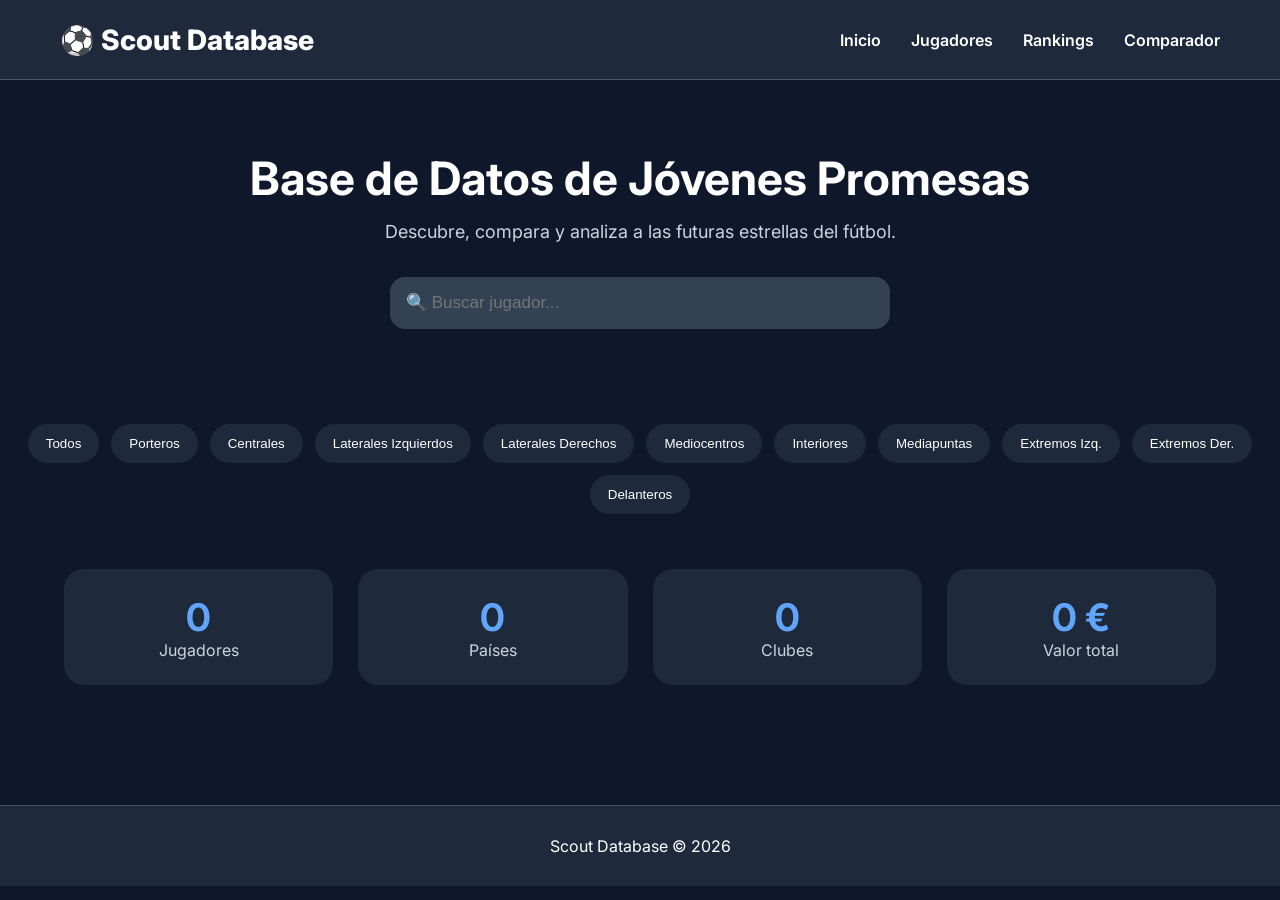
<file: index.html>
<!DOCTYPE html>
<html lang="es">

<head>
    <meta charset="UTF-8">
    <meta name="viewport" content="width=device-width, initial-scale=1.0">

    <title>Scout Database</title>

    <link rel="stylesheet" href="css/style.css">
</head>

<body>

    <!-- ========= HEADER ========= -->

    <header class="header">

        <div class="logo">
            <h1>⚽ Scout Database</h1>
        </div>

        <nav class="nav">

            <a href="#">Inicio</a>
            <a href="#">Jugadores</a>
            <a href="#">Rankings</a>
            <a href="#">Comparador</a>

        </nav>

    </header>

    <!-- ========= HERO ========= -->

    <section class="hero">

        <h2>Base de Datos de Jóvenes Promesas</h2>

        <p>
            Descubre, compara y analiza a las futuras estrellas del fútbol.
        </p>

        <input
            type="text"
            id="search"
            placeholder="🔍 Buscar jugador...">

    </section>

    <!-- ========= FILTROS ========= -->

    <section class="filters">

        <button data-position="Todos">Todos</button>
        <button data-position="POR">Porteros</button>
        <button data-position="DFC">Centrales</button>
        <button data-position="LI">Laterales Izquierdos</button>
        <button data-position="LD">Laterales Derechos</button>
        <button data-position="MCD">Mediocentros</button>
        <button data-position="MC">Interiores</button>
        <button data-position="MCO">Mediapuntas</button>
        <button data-position="EI">Extremos Izq.</button>
        <button data-position="ED">Extremos Der.</button>
        <button data-position="DC">Delanteros</button>

    </section>

    <!-- ========= ESTADÍSTICAS ========= -->

    <section class="dashboard">

        <div class="stat-box">
            <h3 id="totalPlayers">0</h3>
            <span>Jugadores</span>
        </div>

        <div class="stat-box">
            <h3 id="totalCountries">0</h3>
            <span>Países</span>
        </div>

        <div class="stat-box">
            <h3 id="totalClubs">0</h3>
            <span>Clubes</span>
        </div>

        <div class="stat-box">
            <h3 id="totalValue">0 €</h3>
            <span>Valor total</span>
        </div>

    </section>

    <!-- ========= JUGADORES ========= -->

    <main>

        <section id="players" class="players">

            <!-- Las tarjetas aparecerán aquí automáticamente -->

        </section>

    </main>

    <!-- ========= FOOTER ========= -->

    <footer>

        <p>

            Scout Database © 2026

        </p>

    </footer>

    <script src="js/app.js"></script>

</body>

</html>
</file>
<file: css/style.css>
/* ========================================
   SCOUT DATABASE
   style.css
======================================== */

@import url('https://fonts.googleapis.com/css2?family=Inter:wght@300;400;500;600;700;800;900&display=swap');

:root{

    --bg:#0f172a;
    --bg2:#1e293b;
    --bg3:#334155;

    --primary:#2563eb;
    --primaryHover:#1d4ed8;

    --green:#22c55e;
    --red:#ef4444;
    --yellow:#facc15;

    --text:#ffffff;
    --text2:#cbd5e1;

    --border:#475569;

}

*{

    margin:0;
    padding:0;
    box-sizing:border-box;

}

body{

    font-family:"Inter",sans-serif;

    background:var(--bg);

    color:white;

}

a{

    text-decoration:none;

    color:white;

}

img{

    max-width:100%;

    display:block;

}

header{

    height:80px;

    background:var(--bg2);

    display:flex;

    justify-content:space-between;

    align-items:center;

    padding:0 60px;

    border-bottom:1px solid var(--border);

    position:sticky;

    top:0;

    z-index:999;

}

.logo h1{

    font-size:28px;

    font-weight:800;

}

nav{

    display:flex;

    gap:30px;

}

nav a{

    transition:.25s;

    font-weight:600;

}

nav a:hover{

    color:#60a5fa;

}
.hero{

    text-align:center;

    padding:70px 20px;

}

.hero h2{

    font-size:46px;

    margin-bottom:15px;

}

.hero p{

    color:var(--text2);

    margin-bottom:35px;

    font-size:18px;

}
#search{

    width:500px;

    max-width:90%;

    padding:16px;

    border:none;

    border-radius:15px;

    background:var(--bg3);

    color:white;

    font-size:17px;

    outline:none;

}
.filters{

    display:flex;

    justify-content:center;

    flex-wrap:wrap;

    gap:12px;

    padding:25px;

}

.filters button{

    padding:12px 18px;

    border:none;

    border-radius:30px;

    background:var(--bg2);

    color:white;

    cursor:pointer;

    transition:.25s;

}

.filters button:hover{

    background:var(--primary);

}
.dashboard{

    width:90%;

    margin:auto;

    display:grid;

    grid-template-columns:repeat(auto-fit,minmax(180px,1fr));

    gap:25px;

    margin-top:30px;

}

.stat-box{

    background:var(--bg2);

    padding:25px;

    border-radius:20px;

    text-align:center;

}

.stat-box h3{

    font-size:38px;

    color:#60a5fa;

}

.stat-box span{

    color:var(--text2);

}
.players{

    width:90%;

    margin:60px auto;

    display:grid;

    grid-template-columns:repeat(auto-fill,minmax(270px,1fr));

    gap:30px;

}

.card{

    background:var(--bg2);

    border-radius:20px;

    overflow:hidden;

    transition:.3s;

    box-shadow:0 15px 30px rgba(0,0,0,.25);

}

.card:hover{

    transform:translateY(-8px);

}

.card img{
    width: 100%;
    height: 320px;
    object-fit: cover;
    object-position: center;
    display: block;
}

.card-content{

    padding:20px;

}

.card-content h3{

    font-size:24px;

    margin-bottom:12px;

}

.card-content p{

    color:var(--text2);

    margin:8px 0;

}

.market{

    color:var(--green)!important;

    font-weight:bold;

    font-size:20px;

}
.card a{

    display:block;

    margin-top:18px;

    text-align:center;

    padding:12px;

    background:var(--primary);

    border-radius:12px;

    transition:.25s;

}

.card a:hover{

    background:var(--primaryHover);

}
footer{

    background:var(--bg2);

    text-align:center;

    padding:30px;

    border-top:1px solid var(--border);

}
@media(max-width:900px){

header{

    flex-direction:column;

    height:auto;

    padding:25px;

}

nav{

    margin-top:20px;

    flex-wrap:wrap;

    justify-content:center;

}

.hero h2{

    font-size:34px;

}

.players{

    grid-template-columns:1fr;

}

}
</file>
